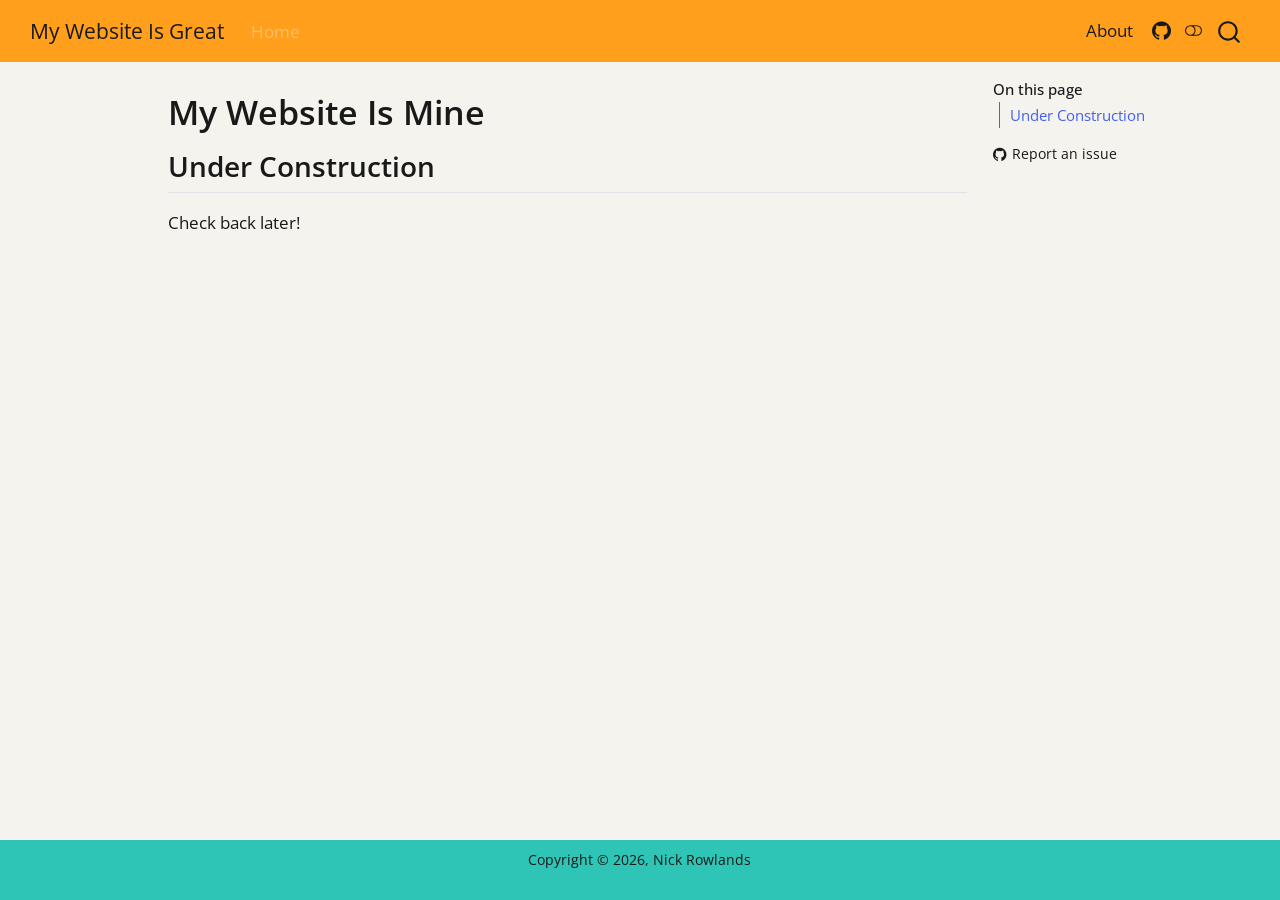
<file: index.html>
<!DOCTYPE html>
<html xmlns="http://www.w3.org/1999/xhtml" lang="en" xml:lang="en"><head>

<meta charset="utf-8">
<meta name="generator" content="quarto-1.9.38">

<meta name="viewport" content="width=device-width, initial-scale=1.0, user-scalable=yes">


<title>My Website Is Mine – My Website Is Great</title>
<style>
/* Default styles provided by pandoc.
** See https://pandoc.org/MANUAL.html#variables-for-html for config info.
*/
code{white-space: pre-wrap;}
span.smallcaps{font-variant: small-caps;}
div.columns{display: flex; gap: min(4vw, 1.5em);}
div.column{flex: auto; overflow-x: auto;}
div.hanging-indent{margin-left: 1.5em; text-indent: -1.5em;}
ul.task-list{list-style: none;}
ul.task-list li input[type="checkbox"] {
  width: 0.8em;
  margin: 0 0.8em 0.2em -1em; /* quarto-specific, see https://github.com/quarto-dev/quarto-cli/issues/4556 */ 
  vertical-align: middle;
}
</style>


<script src="site_libs/quarto-nav/quarto-nav.js"></script>
<script src="site_libs/quarto-nav/headroom.min.js"></script>
<script src="site_libs/clipboard/clipboard.min.js"></script>
<script src="site_libs/quarto-search/autocomplete.umd.js"></script>
<script src="site_libs/quarto-search/fuse.min.js"></script>
<script src="site_libs/quarto-search/quarto-search.js"></script>
<meta name="quarto:offset" content="./">
<script src="site_libs/quarto-html/quarto.js" type="module"></script>
<script src="site_libs/quarto-html/tabsets/tabsets.js" type="module"></script>
<script src="site_libs/quarto-html/popper.min.js"></script>
<script src="site_libs/quarto-html/tippy.umd.min.js"></script>
<script src="site_libs/quarto-html/anchor.min.js"></script>
<link href="site_libs/quarto-html/tippy.css" rel="stylesheet">
<link href="site_libs/quarto-html/quarto-syntax-highlighting-15634bcf2e68342d4ad2dfa704d543f6.css" rel="stylesheet" class="quarto-color-scheme" id="quarto-text-highlighting-styles">
<link href="site_libs/quarto-html/quarto-syntax-highlighting-dark-0a6b7249c26820e032cb0bd839ff02b1.css" rel="stylesheet" class="quarto-color-scheme quarto-color-alternate" id="quarto-text-highlighting-styles">
<link href="site_libs/quarto-html/quarto-syntax-highlighting-15634bcf2e68342d4ad2dfa704d543f6.css" rel="stylesheet" class="quarto-color-scheme-extra" id="quarto-text-highlighting-styles">
<script src="site_libs/bootstrap/bootstrap.min.js"></script>
<link href="site_libs/bootstrap/bootstrap-icons.css" rel="stylesheet">
<link href="site_libs/bootstrap/bootstrap-62088320dbb3b3bed473ae1095f0f846.min.css" rel="stylesheet" append-hash="true" class="quarto-color-scheme" id="quarto-bootstrap" data-mode="light">
<link href="site_libs/bootstrap/bootstrap-dark-5c83ca1914020105e782b960f1ec5ee6.min.css" rel="stylesheet" append-hash="true" class="quarto-color-scheme quarto-color-alternate" id="quarto-bootstrap" data-mode="dark">
<link href="site_libs/bootstrap/bootstrap-62088320dbb3b3bed473ae1095f0f846.min.css" rel="stylesheet" append-hash="true" class="quarto-color-scheme-extra" id="quarto-bootstrap" data-mode="light">
<script id="quarto-search-options" type="application/json">{
  "location": "navbar",
  "copy-button": false,
  "collapse-after": 3,
  "panel-placement": "end",
  "type": "overlay",
  "limit": 50,
  "keyboard-shortcut": [
    "f",
    "/",
    "s"
  ],
  "show-item-context": false,
  "language": {
    "search-no-results-text": "No results",
    "search-matching-documents-text": "matching documents",
    "search-copy-link-title": "Copy link to search",
    "search-hide-matches-text": "Hide additional matches",
    "search-more-match-text": "more match in this document",
    "search-more-matches-text": "more matches in this document",
    "search-clear-button-title": "Clear",
    "search-text-placeholder": "",
    "search-detached-cancel-button-title": "Cancel",
    "search-submit-button-title": "Submit",
    "search-label": "Search"
  }
}</script>


</head>

<body class="nav-fixed quarto-light"><script id="quarto-html-before-body" type="application/javascript">
    const toggleBodyColorMode = (bsSheetEl) => {
      const mode = bsSheetEl.getAttribute("data-mode");
      const bodyEl = window.document.querySelector("body");
      if (mode === "dark") {
        bodyEl.classList.add("quarto-dark");
        bodyEl.classList.remove("quarto-light");
      } else {
        bodyEl.classList.add("quarto-light");
        bodyEl.classList.remove("quarto-dark");
      }
    }
    const toggleBodyColorPrimary = () => {
      const bsSheetEl = window.document.querySelector("link#quarto-bootstrap:not([rel=disabled-stylesheet])");
      if (bsSheetEl) {
        toggleBodyColorMode(bsSheetEl);
      }
    }
    const setColorSchemeToggle = (alternate) => {
      const toggles = window.document.querySelectorAll('.quarto-color-scheme-toggle');
      for (let i=0; i < toggles.length; i++) {
        const toggle = toggles[i];
        if (toggle) {
          if (alternate) {
            toggle.classList.add("alternate");
          } else {
            toggle.classList.remove("alternate");
          }
        }
      }
    };
    const toggleColorMode = (alternate) => {
      // Switch the stylesheets
      const primaryStylesheets = window.document.querySelectorAll('link.quarto-color-scheme:not(.quarto-color-alternate)');
      const alternateStylesheets = window.document.querySelectorAll('link.quarto-color-scheme.quarto-color-alternate');
      manageTransitions('#quarto-margin-sidebar .nav-link', false);
      if (alternate) {
        // note: dark is layered on light, we don't disable primary!
        enableStylesheet(alternateStylesheets);
        for (const sheetNode of alternateStylesheets) {
          if (sheetNode.id === "quarto-bootstrap") {
            toggleBodyColorMode(sheetNode);
          }
        }
      } else {
        disableStylesheet(alternateStylesheets);
        enableStylesheet(primaryStylesheets)
        toggleBodyColorPrimary();
      }
      manageTransitions('#quarto-margin-sidebar .nav-link', true);
      // Switch the toggles
      setColorSchemeToggle(alternate)
      // Hack to workaround the fact that safari doesn't
      // properly recolor the scrollbar when toggling (#1455)
      if (navigator.userAgent.indexOf('Safari') > 0 && navigator.userAgent.indexOf('Chrome') == -1) {
        manageTransitions("body", false);
        window.scrollTo(0, 1);
        setTimeout(() => {
          window.scrollTo(0, 0);
          manageTransitions("body", true);
        }, 40);
      }
    }
    const disableStylesheet = (stylesheets) => {
      for (let i=0; i < stylesheets.length; i++) {
        const stylesheet = stylesheets[i];
        stylesheet.rel = 'disabled-stylesheet';
      }
    }
    const enableStylesheet = (stylesheets) => {
      for (let i=0; i < stylesheets.length; i++) {
        const stylesheet = stylesheets[i];
        if(stylesheet.rel !== 'stylesheet') { // for Chrome, which will still FOUC without this check
          stylesheet.rel = 'stylesheet';
        }
      }
    }
    const manageTransitions = (selector, allowTransitions) => {
      const els = window.document.querySelectorAll(selector);
      for (let i=0; i < els.length; i++) {
        const el = els[i];
        if (allowTransitions) {
          el.classList.remove('notransition');
        } else {
          el.classList.add('notransition');
        }
      }
    }
    const isFileUrl = () => {
      return window.location.protocol === 'file:';
    }
    const hasAlternateSentinel = () => {
      let styleSentinel = getColorSchemeSentinel();
      if (styleSentinel !== null) {
        return styleSentinel === "alternate";
      } else {
        return false;
      }
    }
    const setStyleSentinel = (alternate) => {
      const value = alternate ? "alternate" : "default";
      if (!isFileUrl()) {
        window.localStorage.setItem("quarto-color-scheme", value);
      } else {
        localAlternateSentinel = value;
      }
    }
    const getColorSchemeSentinel = () => {
      if (!isFileUrl()) {
        const storageValue = window.localStorage.getItem("quarto-color-scheme");
        return storageValue != null ? storageValue : localAlternateSentinel;
      } else {
        return localAlternateSentinel;
      }
    }
    const toggleGiscusIfUsed = (isAlternate, darkModeDefault) => {
      const baseTheme = document.querySelector('#giscus-base-theme')?.value ?? 'light';
      const alternateTheme = document.querySelector('#giscus-alt-theme')?.value ?? 'dark';
      let newTheme = '';
      if(authorPrefersDark) {
        newTheme = isAlternate ? baseTheme : alternateTheme;
      } else {
        newTheme = isAlternate ? alternateTheme : baseTheme;
      }
      const changeGiscusTheme = () => {
        // From: https://github.com/giscus/giscus/issues/336
        const sendMessage = (message) => {
          const iframe = document.querySelector('iframe.giscus-frame');
          if (!iframe) return;
          iframe.contentWindow.postMessage({ giscus: message }, 'https://giscus.app');
        }
        sendMessage({
          setConfig: {
            theme: newTheme
          }
        });
      }
      const isGiscussLoaded = window.document.querySelector('iframe.giscus-frame') !== null;
      if (isGiscussLoaded) {
        changeGiscusTheme();
      }
    };
    const authorPrefersDark = false;
    const darkModeDefault = authorPrefersDark;
      document.querySelector('link#quarto-text-highlighting-styles.quarto-color-scheme-extra').rel = 'disabled-stylesheet';
      document.querySelector('link#quarto-bootstrap.quarto-color-scheme-extra').rel = 'disabled-stylesheet';
    let localAlternateSentinel = darkModeDefault ? 'alternate' : 'default';
    // Dark / light mode switch
    window.quartoToggleColorScheme = () => {
      // Read the current dark / light value
      let toAlternate = !hasAlternateSentinel();
      toggleColorMode(toAlternate);
      setStyleSentinel(toAlternate);
      toggleGiscusIfUsed(toAlternate, darkModeDefault);
      window.dispatchEvent(new Event('resize'));
    };
    // Switch to dark mode if need be
    if (hasAlternateSentinel()) {
      toggleColorMode(true);
    } else {
      toggleColorMode(false);
    }
  </script>

<div id="quarto-search-results"></div>
  <header id="quarto-header" class="headroom fixed-top">
    <nav class="navbar navbar-expand-lg " data-bs-theme="dark">
      <div class="navbar-container container-fluid">
      <div class="navbar-brand-container mx-auto">
    <a class="navbar-brand" href="./index.html">
    <span class="navbar-title">My Website Is Great</span>
    </a>
  </div>
            <div id="quarto-search" class="" title="Search"></div>
          <button class="navbar-toggler" type="button" data-bs-toggle="collapse" data-bs-target="#navbarCollapse" aria-controls="navbarCollapse" role="menu" aria-expanded="false" aria-label="Toggle navigation" onclick="if (window.quartoToggleHeadroom) { window.quartoToggleHeadroom(); }">
  <span class="navbar-toggler-icon"></span>
</button>
          <div class="collapse navbar-collapse" id="navbarCollapse">
            <ul class="navbar-nav navbar-nav-scroll me-auto">
  <li class="nav-item">
    <a class="nav-link active" href="./index.html" aria-current="page"> 
<span class="menu-text">Home</span></a>
  </li>  
</ul>
            <ul class="navbar-nav navbar-nav-scroll ms-auto">
  <li class="nav-item">
    <a class="nav-link" href="./about.html"> 
<span class="menu-text">About</span></a>
  </li>  
  <li class="nav-item compact">
    <a class="nav-link" href="https://github.com/pharaonick/nick_rowlands"> <i class="bi bi-github" role="img">
</i> 
<span class="menu-text"></span></a>
  </li>  
</ul>
          </div> <!-- /navcollapse -->
            <div class="quarto-navbar-tools">
  <a href="" class="quarto-color-scheme-toggle quarto-navigation-tool  px-1" onclick="window.quartoToggleColorScheme(); return false;" title="Toggle dark mode"><i class="bi"></i></a>
</div>
      </div> <!-- /container-fluid -->
    </nav>
</header>
<!-- content -->
<div id="quarto-content" class="quarto-container page-columns page-rows-contents page-layout-article page-navbar">
<!-- sidebar -->
<!-- margin-sidebar -->
    <div id="quarto-margin-sidebar" class="sidebar margin-sidebar">
        <nav id="TOC" role="doc-toc" class="toc-active">
    <h2 id="toc-title">On this page</h2>
   
  <ul>
  <li><a href="#under-construction" id="toc-under-construction" class="nav-link active" data-scroll-target="#under-construction">Under Construction</a></li>
  </ul>
<div class="toc-actions"><ul><li><a href="https://github.com/pharaonick/nick_rowlands/issues/new" class="toc-action"><i class="bi bi-github"></i>Report an issue</a></li></ul></div></nav>
    </div>
<!-- main -->
<main class="content" id="quarto-document-content">


<header id="title-block-header" class="quarto-title-block default">
<div class="quarto-title">
<h1 class="title">My Website Is Mine</h1>
</div>



<div class="quarto-title-meta">

    
  
    
  </div>
  


</header>


<section id="under-construction" class="level2">
<h2 class="anchored" data-anchor-id="under-construction">Under Construction</h2>
<p>Check back later!</p>


</section>

</main> <!-- /main -->
<script id="quarto-html-after-body" type="application/javascript">
  window.document.addEventListener("DOMContentLoaded", function (event) {
    // Ensure there is a toggle, if there isn't float one in the top right
    if (window.document.querySelector('.quarto-color-scheme-toggle') === null) {
      const a = window.document.createElement('a');
      a.classList.add('top-right');
      a.classList.add('quarto-color-scheme-toggle');
      a.href = "";
      a.onclick = function() { try { window.quartoToggleColorScheme(); } catch {} return false; };
      const i = window.document.createElement("i");
      i.classList.add('bi');
      a.appendChild(i);
      window.document.body.appendChild(a);
    }
    setColorSchemeToggle(hasAlternateSentinel())
    const icon = "";
    const anchorJS = new window.AnchorJS();
    anchorJS.options = {
      placement: 'right',
      icon: icon
    };
    anchorJS.add('.anchored');
    const isCodeAnnotation = (el) => {
      for (const clz of el.classList) {
        if (clz.startsWith('code-annotation-')) {                     
          return true;
        }
      }
      return false;
    }
    const onCopySuccess = function(e) {
      // button target
      const button = e.trigger;
      // don't keep focus
      button.blur();
      // flash "checked"
      button.classList.add('code-copy-button-checked');
      var currentTitle = button.getAttribute("title");
      button.setAttribute("title", "Copied!");
      let tooltip;
      if (window.bootstrap) {
        button.setAttribute("data-bs-toggle", "tooltip");
        button.setAttribute("data-bs-placement", "left");
        button.setAttribute("data-bs-title", "Copied!");
        tooltip = new bootstrap.Tooltip(button, 
          { trigger: "manual", 
            customClass: "code-copy-button-tooltip",
            offset: [0, -8]});
        tooltip.show();    
      }
      setTimeout(function() {
        if (tooltip) {
          tooltip.hide();
          button.removeAttribute("data-bs-title");
          button.removeAttribute("data-bs-toggle");
          button.removeAttribute("data-bs-placement");
        }
        button.setAttribute("title", currentTitle);
        button.classList.remove('code-copy-button-checked');
      }, 1000);
      // clear code selection
      e.clearSelection();
    }
    const getTextToCopy = function(trigger) {
      const outerScaffold = trigger.parentElement.cloneNode(true);
      const codeEl = outerScaffold.querySelector('code');
      for (const childEl of codeEl.children) {
        if (isCodeAnnotation(childEl)) {
          childEl.remove();
        }
      }
      return codeEl.innerText;
    }
    const clipboard = new window.ClipboardJS('.code-copy-button:not([data-in-quarto-modal])', {
      text: getTextToCopy
    });
    clipboard.on('success', onCopySuccess);
    if (window.document.getElementById('quarto-embedded-source-code-modal')) {
      const clipboardModal = new window.ClipboardJS('.code-copy-button[data-in-quarto-modal]', {
        text: getTextToCopy,
        container: window.document.getElementById('quarto-embedded-source-code-modal')
      });
      clipboardModal.on('success', onCopySuccess);
    }
      var localhostRegex = new RegExp(/^(?:http|https):\/\/localhost\:?[0-9]*\//);
      var mailtoRegex = new RegExp(/^mailto:/);
        var filterRegex = new RegExp("https:\/\/pharaonick\.github\.io\/nick_rowlands\/");
      var isInternal = (href) => {
          return filterRegex.test(href) || localhostRegex.test(href) || mailtoRegex.test(href);
      }
      // Inspect non-navigation links and adorn them if external
     var links = window.document.querySelectorAll('a[href]:not(.nav-link):not(.navbar-brand):not(.toc-action):not(.sidebar-link):not(.sidebar-item-toggle):not(.pagination-link):not(.no-external):not([aria-hidden]):not(.dropdown-item):not(.quarto-navigation-tool):not(.about-link)');
      for (var i=0; i<links.length; i++) {
        const link = links[i];
        if (!isInternal(link.href)) {
          // undo the damage that might have been done by quarto-nav.js in the case of
          // links that we want to consider external
          if (link.dataset.originalHref !== undefined) {
            link.href = link.dataset.originalHref;
          }
            // target, if specified
            link.setAttribute("target", "_blank");
            if (link.getAttribute("rel") === null) {
              link.setAttribute("rel", "noopener");
            }
        }
      }
    function tippyHover(el, contentFn, onTriggerFn, onUntriggerFn) {
      const config = {
        allowHTML: true,
        maxWidth: 500,
        delay: 100,
        arrow: false,
        appendTo: function(el) {
            return el.parentElement;
        },
        interactive: true,
        interactiveBorder: 10,
        theme: 'quarto',
        placement: 'bottom-start',
      };
      if (contentFn) {
        config.content = contentFn;
      }
      if (onTriggerFn) {
        config.onTrigger = onTriggerFn;
      }
      if (onUntriggerFn) {
        config.onUntrigger = onUntriggerFn;
      }
      window.tippy(el, config); 
    }
    const noterefs = window.document.querySelectorAll('a[role="doc-noteref"]');
    for (var i=0; i<noterefs.length; i++) {
      const ref = noterefs[i];
      tippyHover(ref, function() {
        // use id or data attribute instead here
        let href = ref.getAttribute('data-footnote-href') || ref.getAttribute('href');
        try { href = new URL(href).hash; } catch {}
        const id = href.replace(/^#\/?/, "");
        const note = window.document.getElementById(id);
        if (note) {
          return note.innerHTML;
        } else {
          return "";
        }
      });
    }
    const xrefs = window.document.querySelectorAll('a.quarto-xref');
    const processXRef = (id, note) => {
      // Strip column container classes
      const stripColumnClz = (el) => {
        el.classList.remove("page-full", "page-columns");
        if (el.children) {
          for (const child of el.children) {
            stripColumnClz(child);
          }
        }
      }
      stripColumnClz(note)
      if (id === null || id.startsWith('sec-')) {
        // Special case sections, only their first couple elements
        const container = document.createElement("div");
        if (note.children && note.children.length > 2) {
          container.appendChild(note.children[0].cloneNode(true));
          for (let i = 1; i < note.children.length; i++) {
            const child = note.children[i];
            if (child.tagName === "P" && child.innerText === "") {
              continue;
            } else {
              container.appendChild(child.cloneNode(true));
              break;
            }
          }
          if (window.Quarto?.typesetMath) {
            window.Quarto.typesetMath(container);
          }
          return container.innerHTML
        } else {
          if (window.Quarto?.typesetMath) {
            window.Quarto.typesetMath(note);
          }
          return note.innerHTML;
        }
      } else {
        // Remove any anchor links if they are present
        const anchorLink = note.querySelector('a.anchorjs-link');
        if (anchorLink) {
          anchorLink.remove();
        }
        if (window.Quarto?.typesetMath) {
          window.Quarto.typesetMath(note);
        }
        if (note.classList.contains("callout")) {
          return note.outerHTML;
        } else {
          return note.innerHTML;
        }
      }
    }
    for (var i=0; i<xrefs.length; i++) {
      const xref = xrefs[i];
      tippyHover(xref, undefined, function(instance) {
        instance.disable();
        let url = xref.getAttribute('href');
        let hash = undefined; 
        if (url.startsWith('#')) {
          hash = url;
        } else {
          try { hash = new URL(url).hash; } catch {}
        }
        if (hash) {
          const id = hash.replace(/^#\/?/, "");
          const note = window.document.getElementById(id);
          if (note !== null) {
            try {
              const html = processXRef(id, note.cloneNode(true));
              instance.setContent(html);
            } finally {
              instance.enable();
              instance.show();
            }
          } else {
            // See if we can fetch this
            fetch(url.split('#')[0])
            .then(res => res.text())
            .then(html => {
              const parser = new DOMParser();
              const htmlDoc = parser.parseFromString(html, "text/html");
              const note = htmlDoc.getElementById(id);
              if (note !== null) {
                const html = processXRef(id, note);
                instance.setContent(html);
              } 
            }).finally(() => {
              instance.enable();
              instance.show();
            });
          }
        } else {
          // See if we can fetch a full url (with no hash to target)
          // This is a special case and we should probably do some content thinning / targeting
          fetch(url)
          .then(res => res.text())
          .then(html => {
            const parser = new DOMParser();
            const htmlDoc = parser.parseFromString(html, "text/html");
            const note = htmlDoc.querySelector('main.content');
            if (note !== null) {
              // This should only happen for chapter cross references
              // (since there is no id in the URL)
              // remove the first header
              if (note.children.length > 0 && note.children[0].tagName === "HEADER") {
                note.children[0].remove();
              }
              const html = processXRef(null, note);
              instance.setContent(html);
            } 
          }).finally(() => {
            instance.enable();
            instance.show();
          });
        }
      }, function(instance) {
      });
    }
        let selectedAnnoteEl;
        const selectorForAnnotation = ( cell, annotation) => {
          let cellAttr = 'data-code-cell="' + cell + '"';
          let lineAttr = 'data-code-annotation="' +  annotation + '"';
          const selector = 'span[' + cellAttr + '][' + lineAttr + ']';
          return selector;
        }
        const selectCodeLines = (annoteEl) => {
          const doc = window.document;
          const targetCell = annoteEl.getAttribute("data-target-cell");
          const targetAnnotation = annoteEl.getAttribute("data-target-annotation");
          const annoteSpan = window.document.querySelector(selectorForAnnotation(targetCell, targetAnnotation));
          const lines = annoteSpan.getAttribute("data-code-lines").split(",");
          const lineIds = lines.map((line) => {
            return targetCell + "-" + line;
          })
          let top = null;
          let height = null;
          let parent = null;
          if (lineIds.length > 0) {
              //compute the position of the single el (top and bottom and make a div)
              const el = window.document.getElementById(lineIds[0]);
              top = el.offsetTop;
              height = el.offsetHeight;
              parent = el.parentElement.parentElement;
            if (lineIds.length > 1) {
              const lastEl = window.document.getElementById(lineIds[lineIds.length - 1]);
              const bottom = lastEl.offsetTop + lastEl.offsetHeight;
              height = bottom - top;
            }
            if (top !== null && height !== null && parent !== null) {
              // cook up a div (if necessary) and position it 
              let div = window.document.getElementById("code-annotation-line-highlight");
              if (div === null) {
                div = window.document.createElement("div");
                div.setAttribute("id", "code-annotation-line-highlight");
                div.style.position = 'absolute';
                parent.appendChild(div);
              }
              div.style.top = top - 2 + "px";
              div.style.height = height + 4 + "px";
              div.style.left = 0;
              let gutterDiv = window.document.getElementById("code-annotation-line-highlight-gutter");
              if (gutterDiv === null) {
                gutterDiv = window.document.createElement("div");
                gutterDiv.setAttribute("id", "code-annotation-line-highlight-gutter");
                gutterDiv.style.position = 'absolute';
                const codeCell = window.document.getElementById(targetCell);
                const gutter = codeCell.querySelector('.code-annotation-gutter');
                gutter.appendChild(gutterDiv);
              }
              gutterDiv.style.top = top - 2 + "px";
              gutterDiv.style.height = height + 4 + "px";
            }
            selectedAnnoteEl = annoteEl;
          }
        };
        const unselectCodeLines = () => {
          const elementsIds = ["code-annotation-line-highlight", "code-annotation-line-highlight-gutter"];
          elementsIds.forEach((elId) => {
            const div = window.document.getElementById(elId);
            if (div) {
              div.remove();
            }
          });
          selectedAnnoteEl = undefined;
        };
          // Handle positioning of the toggle
      window.addEventListener(
        "resize",
        throttle(() => {
          elRect = undefined;
          if (selectedAnnoteEl) {
            selectCodeLines(selectedAnnoteEl);
          }
        }, 10)
      );
      function throttle(fn, ms) {
      let throttle = false;
      let timer;
        return (...args) => {
          if(!throttle) { // first call gets through
              fn.apply(this, args);
              throttle = true;
          } else { // all the others get throttled
              if(timer) clearTimeout(timer); // cancel #2
              timer = setTimeout(() => {
                fn.apply(this, args);
                timer = throttle = false;
              }, ms);
          }
        };
      }
        // Attach click handler to the DT
        const annoteDls = window.document.querySelectorAll('dt[data-target-cell]');
        for (const annoteDlNode of annoteDls) {
          annoteDlNode.addEventListener('click', (event) => {
            const clickedEl = event.target;
            if (clickedEl !== selectedAnnoteEl) {
              unselectCodeLines();
              const activeEl = window.document.querySelector('dt[data-target-cell].code-annotation-active');
              if (activeEl) {
                activeEl.classList.remove('code-annotation-active');
              }
              selectCodeLines(clickedEl);
              clickedEl.classList.add('code-annotation-active');
            } else {
              // Unselect the line
              unselectCodeLines();
              clickedEl.classList.remove('code-annotation-active');
            }
          });
        }
    const findCites = (el) => {
      const parentEl = el.parentElement;
      if (parentEl) {
        const cites = parentEl.dataset.cites;
        if (cites) {
          return {
            el,
            cites: cites.split(' ')
          };
        } else {
          return findCites(el.parentElement)
        }
      } else {
        return undefined;
      }
    };
    var bibliorefs = window.document.querySelectorAll('a[role="doc-biblioref"]');
    for (var i=0; i<bibliorefs.length; i++) {
      const ref = bibliorefs[i];
      const citeInfo = findCites(ref);
      if (citeInfo) {
        tippyHover(citeInfo.el, function() {
          var popup = window.document.createElement('div');
          citeInfo.cites.forEach(function(cite) {
            var citeDiv = window.document.createElement('div');
            citeDiv.classList.add('hanging-indent');
            citeDiv.classList.add('csl-entry');
            var biblioDiv = window.document.getElementById('ref-' + cite);
            if (biblioDiv) {
              citeDiv.innerHTML = biblioDiv.innerHTML;
            }
            popup.appendChild(citeDiv);
          });
          return popup.innerHTML;
        });
      }
    }
  });
  </script>
</div> <!-- /content -->
<footer class="footer">
  <div class="nav-footer">
    <div class="nav-footer-left">
      &nbsp;
    </div>   
    <div class="nav-footer-center">
<p>Copyright © 2026, Nick Rowlands</p>
<div class="toc-actions d-sm-block d-md-none"><ul><li><a href="https://github.com/pharaonick/nick_rowlands/issues/new" class="toc-action"><i class="bi bi-github"></i>Report an issue</a></li></ul></div></div>
    <div class="nav-footer-right">
      &nbsp;
    </div>
  </div>
</footer>




</body></html>
</file>
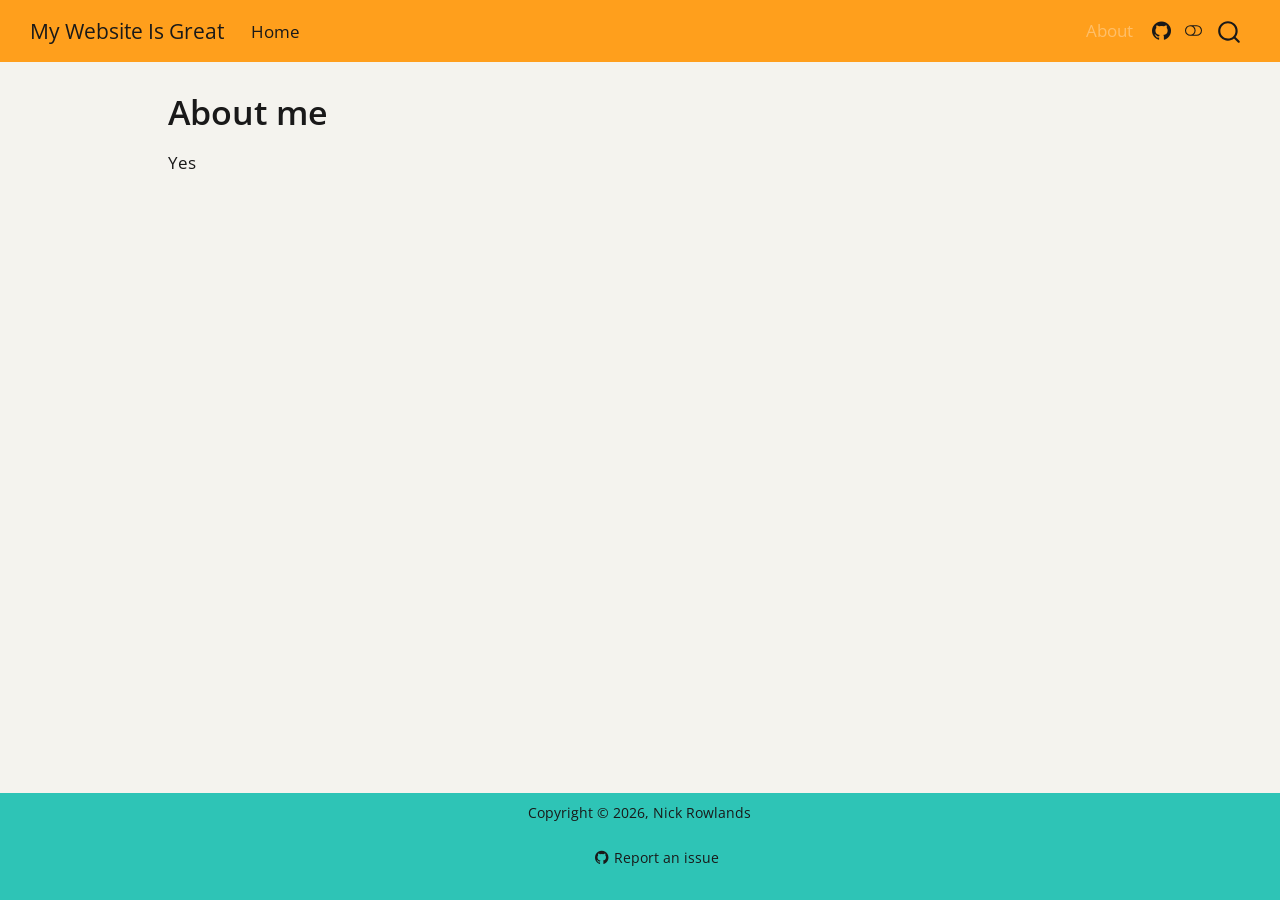
<file: about.html>
<!DOCTYPE html>
<html xmlns="http://www.w3.org/1999/xhtml" lang="en" xml:lang="en"><head>

<meta charset="utf-8">
<meta name="generator" content="quarto-1.9.38">

<meta name="viewport" content="width=device-width, initial-scale=1.0, user-scalable=yes">


<title>About me – My Website Is Great</title>
<style>
/* Default styles provided by pandoc.
** See https://pandoc.org/MANUAL.html#variables-for-html for config info.
*/
code{white-space: pre-wrap;}
span.smallcaps{font-variant: small-caps;}
div.columns{display: flex; gap: min(4vw, 1.5em);}
div.column{flex: auto; overflow-x: auto;}
div.hanging-indent{margin-left: 1.5em; text-indent: -1.5em;}
ul.task-list{list-style: none;}
ul.task-list li input[type="checkbox"] {
  width: 0.8em;
  margin: 0 0.8em 0.2em -1em; /* quarto-specific, see https://github.com/quarto-dev/quarto-cli/issues/4556 */ 
  vertical-align: middle;
}
</style>


<script src="site_libs/quarto-nav/quarto-nav.js"></script>
<script src="site_libs/quarto-nav/headroom.min.js"></script>
<script src="site_libs/clipboard/clipboard.min.js"></script>
<script src="site_libs/quarto-search/autocomplete.umd.js"></script>
<script src="site_libs/quarto-search/fuse.min.js"></script>
<script src="site_libs/quarto-search/quarto-search.js"></script>
<meta name="quarto:offset" content="./">
<script src="site_libs/quarto-html/quarto.js" type="module"></script>
<script src="site_libs/quarto-html/tabsets/tabsets.js" type="module"></script>
<script src="site_libs/quarto-html/popper.min.js"></script>
<script src="site_libs/quarto-html/tippy.umd.min.js"></script>
<script src="site_libs/quarto-html/anchor.min.js"></script>
<link href="site_libs/quarto-html/tippy.css" rel="stylesheet">
<link href="site_libs/quarto-html/quarto-syntax-highlighting-15634bcf2e68342d4ad2dfa704d543f6.css" rel="stylesheet" class="quarto-color-scheme" id="quarto-text-highlighting-styles">
<link href="site_libs/quarto-html/quarto-syntax-highlighting-dark-0a6b7249c26820e032cb0bd839ff02b1.css" rel="stylesheet" class="quarto-color-scheme quarto-color-alternate" id="quarto-text-highlighting-styles">
<link href="site_libs/quarto-html/quarto-syntax-highlighting-15634bcf2e68342d4ad2dfa704d543f6.css" rel="stylesheet" class="quarto-color-scheme-extra" id="quarto-text-highlighting-styles">
<script src="site_libs/bootstrap/bootstrap.min.js"></script>
<link href="site_libs/bootstrap/bootstrap-icons.css" rel="stylesheet">
<link href="site_libs/bootstrap/bootstrap-62088320dbb3b3bed473ae1095f0f846.min.css" rel="stylesheet" append-hash="true" class="quarto-color-scheme" id="quarto-bootstrap" data-mode="light">
<link href="site_libs/bootstrap/bootstrap-dark-5c83ca1914020105e782b960f1ec5ee6.min.css" rel="stylesheet" append-hash="true" class="quarto-color-scheme quarto-color-alternate" id="quarto-bootstrap" data-mode="dark">
<link href="site_libs/bootstrap/bootstrap-62088320dbb3b3bed473ae1095f0f846.min.css" rel="stylesheet" append-hash="true" class="quarto-color-scheme-extra" id="quarto-bootstrap" data-mode="light">
<script id="quarto-search-options" type="application/json">{
  "location": "navbar",
  "copy-button": false,
  "collapse-after": 3,
  "panel-placement": "end",
  "type": "overlay",
  "limit": 50,
  "keyboard-shortcut": [
    "f",
    "/",
    "s"
  ],
  "show-item-context": false,
  "language": {
    "search-no-results-text": "No results",
    "search-matching-documents-text": "matching documents",
    "search-copy-link-title": "Copy link to search",
    "search-hide-matches-text": "Hide additional matches",
    "search-more-match-text": "more match in this document",
    "search-more-matches-text": "more matches in this document",
    "search-clear-button-title": "Clear",
    "search-text-placeholder": "",
    "search-detached-cancel-button-title": "Cancel",
    "search-submit-button-title": "Submit",
    "search-label": "Search"
  }
}</script>


</head>

<body class="nav-fixed quarto-light"><script id="quarto-html-before-body" type="application/javascript">
    const toggleBodyColorMode = (bsSheetEl) => {
      const mode = bsSheetEl.getAttribute("data-mode");
      const bodyEl = window.document.querySelector("body");
      if (mode === "dark") {
        bodyEl.classList.add("quarto-dark");
        bodyEl.classList.remove("quarto-light");
      } else {
        bodyEl.classList.add("quarto-light");
        bodyEl.classList.remove("quarto-dark");
      }
    }
    const toggleBodyColorPrimary = () => {
      const bsSheetEl = window.document.querySelector("link#quarto-bootstrap:not([rel=disabled-stylesheet])");
      if (bsSheetEl) {
        toggleBodyColorMode(bsSheetEl);
      }
    }
    const setColorSchemeToggle = (alternate) => {
      const toggles = window.document.querySelectorAll('.quarto-color-scheme-toggle');
      for (let i=0; i < toggles.length; i++) {
        const toggle = toggles[i];
        if (toggle) {
          if (alternate) {
            toggle.classList.add("alternate");
          } else {
            toggle.classList.remove("alternate");
          }
        }
      }
    };
    const toggleColorMode = (alternate) => {
      // Switch the stylesheets
      const primaryStylesheets = window.document.querySelectorAll('link.quarto-color-scheme:not(.quarto-color-alternate)');
      const alternateStylesheets = window.document.querySelectorAll('link.quarto-color-scheme.quarto-color-alternate');
      manageTransitions('#quarto-margin-sidebar .nav-link', false);
      if (alternate) {
        // note: dark is layered on light, we don't disable primary!
        enableStylesheet(alternateStylesheets);
        for (const sheetNode of alternateStylesheets) {
          if (sheetNode.id === "quarto-bootstrap") {
            toggleBodyColorMode(sheetNode);
          }
        }
      } else {
        disableStylesheet(alternateStylesheets);
        enableStylesheet(primaryStylesheets)
        toggleBodyColorPrimary();
      }
      manageTransitions('#quarto-margin-sidebar .nav-link', true);
      // Switch the toggles
      setColorSchemeToggle(alternate)
      // Hack to workaround the fact that safari doesn't
      // properly recolor the scrollbar when toggling (#1455)
      if (navigator.userAgent.indexOf('Safari') > 0 && navigator.userAgent.indexOf('Chrome') == -1) {
        manageTransitions("body", false);
        window.scrollTo(0, 1);
        setTimeout(() => {
          window.scrollTo(0, 0);
          manageTransitions("body", true);
        }, 40);
      }
    }
    const disableStylesheet = (stylesheets) => {
      for (let i=0; i < stylesheets.length; i++) {
        const stylesheet = stylesheets[i];
        stylesheet.rel = 'disabled-stylesheet';
      }
    }
    const enableStylesheet = (stylesheets) => {
      for (let i=0; i < stylesheets.length; i++) {
        const stylesheet = stylesheets[i];
        if(stylesheet.rel !== 'stylesheet') { // for Chrome, which will still FOUC without this check
          stylesheet.rel = 'stylesheet';
        }
      }
    }
    const manageTransitions = (selector, allowTransitions) => {
      const els = window.document.querySelectorAll(selector);
      for (let i=0; i < els.length; i++) {
        const el = els[i];
        if (allowTransitions) {
          el.classList.remove('notransition');
        } else {
          el.classList.add('notransition');
        }
      }
    }
    const isFileUrl = () => {
      return window.location.protocol === 'file:';
    }
    const hasAlternateSentinel = () => {
      let styleSentinel = getColorSchemeSentinel();
      if (styleSentinel !== null) {
        return styleSentinel === "alternate";
      } else {
        return false;
      }
    }
    const setStyleSentinel = (alternate) => {
      const value = alternate ? "alternate" : "default";
      if (!isFileUrl()) {
        window.localStorage.setItem("quarto-color-scheme", value);
      } else {
        localAlternateSentinel = value;
      }
    }
    const getColorSchemeSentinel = () => {
      if (!isFileUrl()) {
        const storageValue = window.localStorage.getItem("quarto-color-scheme");
        return storageValue != null ? storageValue : localAlternateSentinel;
      } else {
        return localAlternateSentinel;
      }
    }
    const toggleGiscusIfUsed = (isAlternate, darkModeDefault) => {
      const baseTheme = document.querySelector('#giscus-base-theme')?.value ?? 'light';
      const alternateTheme = document.querySelector('#giscus-alt-theme')?.value ?? 'dark';
      let newTheme = '';
      if(authorPrefersDark) {
        newTheme = isAlternate ? baseTheme : alternateTheme;
      } else {
        newTheme = isAlternate ? alternateTheme : baseTheme;
      }
      const changeGiscusTheme = () => {
        // From: https://github.com/giscus/giscus/issues/336
        const sendMessage = (message) => {
          const iframe = document.querySelector('iframe.giscus-frame');
          if (!iframe) return;
          iframe.contentWindow.postMessage({ giscus: message }, 'https://giscus.app');
        }
        sendMessage({
          setConfig: {
            theme: newTheme
          }
        });
      }
      const isGiscussLoaded = window.document.querySelector('iframe.giscus-frame') !== null;
      if (isGiscussLoaded) {
        changeGiscusTheme();
      }
    };
    const authorPrefersDark = false;
    const darkModeDefault = authorPrefersDark;
      document.querySelector('link#quarto-text-highlighting-styles.quarto-color-scheme-extra').rel = 'disabled-stylesheet';
      document.querySelector('link#quarto-bootstrap.quarto-color-scheme-extra').rel = 'disabled-stylesheet';
    let localAlternateSentinel = darkModeDefault ? 'alternate' : 'default';
    // Dark / light mode switch
    window.quartoToggleColorScheme = () => {
      // Read the current dark / light value
      let toAlternate = !hasAlternateSentinel();
      toggleColorMode(toAlternate);
      setStyleSentinel(toAlternate);
      toggleGiscusIfUsed(toAlternate, darkModeDefault);
      window.dispatchEvent(new Event('resize'));
    };
    // Switch to dark mode if need be
    if (hasAlternateSentinel()) {
      toggleColorMode(true);
    } else {
      toggleColorMode(false);
    }
  </script>

<div id="quarto-search-results"></div>
  <header id="quarto-header" class="headroom fixed-top">
    <nav class="navbar navbar-expand-lg " data-bs-theme="dark">
      <div class="navbar-container container-fluid">
      <div class="navbar-brand-container mx-auto">
    <a class="navbar-brand" href="./index.html">
    <span class="navbar-title">My Website Is Great</span>
    </a>
  </div>
            <div id="quarto-search" class="" title="Search"></div>
          <button class="navbar-toggler" type="button" data-bs-toggle="collapse" data-bs-target="#navbarCollapse" aria-controls="navbarCollapse" role="menu" aria-expanded="false" aria-label="Toggle navigation" onclick="if (window.quartoToggleHeadroom) { window.quartoToggleHeadroom(); }">
  <span class="navbar-toggler-icon"></span>
</button>
          <div class="collapse navbar-collapse" id="navbarCollapse">
            <ul class="navbar-nav navbar-nav-scroll me-auto">
  <li class="nav-item">
    <a class="nav-link" href="./index.html"> 
<span class="menu-text">Home</span></a>
  </li>  
</ul>
            <ul class="navbar-nav navbar-nav-scroll ms-auto">
  <li class="nav-item">
    <a class="nav-link active" href="./about.html" aria-current="page"> 
<span class="menu-text">About</span></a>
  </li>  
  <li class="nav-item compact">
    <a class="nav-link" href="https://github.com/pharaonick/nick_rowlands"> <i class="bi bi-github" role="img">
</i> 
<span class="menu-text"></span></a>
  </li>  
</ul>
          </div> <!-- /navcollapse -->
            <div class="quarto-navbar-tools">
  <a href="" class="quarto-color-scheme-toggle quarto-navigation-tool  px-1" onclick="window.quartoToggleColorScheme(); return false;" title="Toggle dark mode"><i class="bi"></i></a>
</div>
      </div> <!-- /container-fluid -->
    </nav>
</header>
<!-- content -->
<div id="quarto-content" class="quarto-container page-columns page-rows-contents page-layout-article page-navbar">
<!-- sidebar -->
<!-- margin-sidebar -->
    <div id="quarto-margin-sidebar" class="sidebar margin-sidebar zindex-bottom">
        
    </div>
<!-- main -->
<main class="content" id="quarto-document-content">


<header id="title-block-header" class="quarto-title-block default">
<div class="quarto-title">
<h1 class="title">About me</h1>
</div>



<div class="quarto-title-meta">

    
  
    
  </div>
  


</header>


<p>Yes</p>



</main> <!-- /main -->
<script id="quarto-html-after-body" type="application/javascript">
  window.document.addEventListener("DOMContentLoaded", function (event) {
    // Ensure there is a toggle, if there isn't float one in the top right
    if (window.document.querySelector('.quarto-color-scheme-toggle') === null) {
      const a = window.document.createElement('a');
      a.classList.add('top-right');
      a.classList.add('quarto-color-scheme-toggle');
      a.href = "";
      a.onclick = function() { try { window.quartoToggleColorScheme(); } catch {} return false; };
      const i = window.document.createElement("i");
      i.classList.add('bi');
      a.appendChild(i);
      window.document.body.appendChild(a);
    }
    setColorSchemeToggle(hasAlternateSentinel())
    const icon = "";
    const anchorJS = new window.AnchorJS();
    anchorJS.options = {
      placement: 'right',
      icon: icon
    };
    anchorJS.add('.anchored');
    const isCodeAnnotation = (el) => {
      for (const clz of el.classList) {
        if (clz.startsWith('code-annotation-')) {                     
          return true;
        }
      }
      return false;
    }
    const onCopySuccess = function(e) {
      // button target
      const button = e.trigger;
      // don't keep focus
      button.blur();
      // flash "checked"
      button.classList.add('code-copy-button-checked');
      var currentTitle = button.getAttribute("title");
      button.setAttribute("title", "Copied!");
      let tooltip;
      if (window.bootstrap) {
        button.setAttribute("data-bs-toggle", "tooltip");
        button.setAttribute("data-bs-placement", "left");
        button.setAttribute("data-bs-title", "Copied!");
        tooltip = new bootstrap.Tooltip(button, 
          { trigger: "manual", 
            customClass: "code-copy-button-tooltip",
            offset: [0, -8]});
        tooltip.show();    
      }
      setTimeout(function() {
        if (tooltip) {
          tooltip.hide();
          button.removeAttribute("data-bs-title");
          button.removeAttribute("data-bs-toggle");
          button.removeAttribute("data-bs-placement");
        }
        button.setAttribute("title", currentTitle);
        button.classList.remove('code-copy-button-checked');
      }, 1000);
      // clear code selection
      e.clearSelection();
    }
    const getTextToCopy = function(trigger) {
      const outerScaffold = trigger.parentElement.cloneNode(true);
      const codeEl = outerScaffold.querySelector('code');
      for (const childEl of codeEl.children) {
        if (isCodeAnnotation(childEl)) {
          childEl.remove();
        }
      }
      return codeEl.innerText;
    }
    const clipboard = new window.ClipboardJS('.code-copy-button:not([data-in-quarto-modal])', {
      text: getTextToCopy
    });
    clipboard.on('success', onCopySuccess);
    if (window.document.getElementById('quarto-embedded-source-code-modal')) {
      const clipboardModal = new window.ClipboardJS('.code-copy-button[data-in-quarto-modal]', {
        text: getTextToCopy,
        container: window.document.getElementById('quarto-embedded-source-code-modal')
      });
      clipboardModal.on('success', onCopySuccess);
    }
      var localhostRegex = new RegExp(/^(?:http|https):\/\/localhost\:?[0-9]*\//);
      var mailtoRegex = new RegExp(/^mailto:/);
        var filterRegex = new RegExp("https:\/\/pharaonick\.github\.io\/nick_rowlands\/");
      var isInternal = (href) => {
          return filterRegex.test(href) || localhostRegex.test(href) || mailtoRegex.test(href);
      }
      // Inspect non-navigation links and adorn them if external
     var links = window.document.querySelectorAll('a[href]:not(.nav-link):not(.navbar-brand):not(.toc-action):not(.sidebar-link):not(.sidebar-item-toggle):not(.pagination-link):not(.no-external):not([aria-hidden]):not(.dropdown-item):not(.quarto-navigation-tool):not(.about-link)');
      for (var i=0; i<links.length; i++) {
        const link = links[i];
        if (!isInternal(link.href)) {
          // undo the damage that might have been done by quarto-nav.js in the case of
          // links that we want to consider external
          if (link.dataset.originalHref !== undefined) {
            link.href = link.dataset.originalHref;
          }
            // target, if specified
            link.setAttribute("target", "_blank");
            if (link.getAttribute("rel") === null) {
              link.setAttribute("rel", "noopener");
            }
        }
      }
    function tippyHover(el, contentFn, onTriggerFn, onUntriggerFn) {
      const config = {
        allowHTML: true,
        maxWidth: 500,
        delay: 100,
        arrow: false,
        appendTo: function(el) {
            return el.parentElement;
        },
        interactive: true,
        interactiveBorder: 10,
        theme: 'quarto',
        placement: 'bottom-start',
      };
      if (contentFn) {
        config.content = contentFn;
      }
      if (onTriggerFn) {
        config.onTrigger = onTriggerFn;
      }
      if (onUntriggerFn) {
        config.onUntrigger = onUntriggerFn;
      }
      window.tippy(el, config); 
    }
    const noterefs = window.document.querySelectorAll('a[role="doc-noteref"]');
    for (var i=0; i<noterefs.length; i++) {
      const ref = noterefs[i];
      tippyHover(ref, function() {
        // use id or data attribute instead here
        let href = ref.getAttribute('data-footnote-href') || ref.getAttribute('href');
        try { href = new URL(href).hash; } catch {}
        const id = href.replace(/^#\/?/, "");
        const note = window.document.getElementById(id);
        if (note) {
          return note.innerHTML;
        } else {
          return "";
        }
      });
    }
    const xrefs = window.document.querySelectorAll('a.quarto-xref');
    const processXRef = (id, note) => {
      // Strip column container classes
      const stripColumnClz = (el) => {
        el.classList.remove("page-full", "page-columns");
        if (el.children) {
          for (const child of el.children) {
            stripColumnClz(child);
          }
        }
      }
      stripColumnClz(note)
      if (id === null || id.startsWith('sec-')) {
        // Special case sections, only their first couple elements
        const container = document.createElement("div");
        if (note.children && note.children.length > 2) {
          container.appendChild(note.children[0].cloneNode(true));
          for (let i = 1; i < note.children.length; i++) {
            const child = note.children[i];
            if (child.tagName === "P" && child.innerText === "") {
              continue;
            } else {
              container.appendChild(child.cloneNode(true));
              break;
            }
          }
          if (window.Quarto?.typesetMath) {
            window.Quarto.typesetMath(container);
          }
          return container.innerHTML
        } else {
          if (window.Quarto?.typesetMath) {
            window.Quarto.typesetMath(note);
          }
          return note.innerHTML;
        }
      } else {
        // Remove any anchor links if they are present
        const anchorLink = note.querySelector('a.anchorjs-link');
        if (anchorLink) {
          anchorLink.remove();
        }
        if (window.Quarto?.typesetMath) {
          window.Quarto.typesetMath(note);
        }
        if (note.classList.contains("callout")) {
          return note.outerHTML;
        } else {
          return note.innerHTML;
        }
      }
    }
    for (var i=0; i<xrefs.length; i++) {
      const xref = xrefs[i];
      tippyHover(xref, undefined, function(instance) {
        instance.disable();
        let url = xref.getAttribute('href');
        let hash = undefined; 
        if (url.startsWith('#')) {
          hash = url;
        } else {
          try { hash = new URL(url).hash; } catch {}
        }
        if (hash) {
          const id = hash.replace(/^#\/?/, "");
          const note = window.document.getElementById(id);
          if (note !== null) {
            try {
              const html = processXRef(id, note.cloneNode(true));
              instance.setContent(html);
            } finally {
              instance.enable();
              instance.show();
            }
          } else {
            // See if we can fetch this
            fetch(url.split('#')[0])
            .then(res => res.text())
            .then(html => {
              const parser = new DOMParser();
              const htmlDoc = parser.parseFromString(html, "text/html");
              const note = htmlDoc.getElementById(id);
              if (note !== null) {
                const html = processXRef(id, note);
                instance.setContent(html);
              } 
            }).finally(() => {
              instance.enable();
              instance.show();
            });
          }
        } else {
          // See if we can fetch a full url (with no hash to target)
          // This is a special case and we should probably do some content thinning / targeting
          fetch(url)
          .then(res => res.text())
          .then(html => {
            const parser = new DOMParser();
            const htmlDoc = parser.parseFromString(html, "text/html");
            const note = htmlDoc.querySelector('main.content');
            if (note !== null) {
              // This should only happen for chapter cross references
              // (since there is no id in the URL)
              // remove the first header
              if (note.children.length > 0 && note.children[0].tagName === "HEADER") {
                note.children[0].remove();
              }
              const html = processXRef(null, note);
              instance.setContent(html);
            } 
          }).finally(() => {
            instance.enable();
            instance.show();
          });
        }
      }, function(instance) {
      });
    }
        let selectedAnnoteEl;
        const selectorForAnnotation = ( cell, annotation) => {
          let cellAttr = 'data-code-cell="' + cell + '"';
          let lineAttr = 'data-code-annotation="' +  annotation + '"';
          const selector = 'span[' + cellAttr + '][' + lineAttr + ']';
          return selector;
        }
        const selectCodeLines = (annoteEl) => {
          const doc = window.document;
          const targetCell = annoteEl.getAttribute("data-target-cell");
          const targetAnnotation = annoteEl.getAttribute("data-target-annotation");
          const annoteSpan = window.document.querySelector(selectorForAnnotation(targetCell, targetAnnotation));
          const lines = annoteSpan.getAttribute("data-code-lines").split(",");
          const lineIds = lines.map((line) => {
            return targetCell + "-" + line;
          })
          let top = null;
          let height = null;
          let parent = null;
          if (lineIds.length > 0) {
              //compute the position of the single el (top and bottom and make a div)
              const el = window.document.getElementById(lineIds[0]);
              top = el.offsetTop;
              height = el.offsetHeight;
              parent = el.parentElement.parentElement;
            if (lineIds.length > 1) {
              const lastEl = window.document.getElementById(lineIds[lineIds.length - 1]);
              const bottom = lastEl.offsetTop + lastEl.offsetHeight;
              height = bottom - top;
            }
            if (top !== null && height !== null && parent !== null) {
              // cook up a div (if necessary) and position it 
              let div = window.document.getElementById("code-annotation-line-highlight");
              if (div === null) {
                div = window.document.createElement("div");
                div.setAttribute("id", "code-annotation-line-highlight");
                div.style.position = 'absolute';
                parent.appendChild(div);
              }
              div.style.top = top - 2 + "px";
              div.style.height = height + 4 + "px";
              div.style.left = 0;
              let gutterDiv = window.document.getElementById("code-annotation-line-highlight-gutter");
              if (gutterDiv === null) {
                gutterDiv = window.document.createElement("div");
                gutterDiv.setAttribute("id", "code-annotation-line-highlight-gutter");
                gutterDiv.style.position = 'absolute';
                const codeCell = window.document.getElementById(targetCell);
                const gutter = codeCell.querySelector('.code-annotation-gutter');
                gutter.appendChild(gutterDiv);
              }
              gutterDiv.style.top = top - 2 + "px";
              gutterDiv.style.height = height + 4 + "px";
            }
            selectedAnnoteEl = annoteEl;
          }
        };
        const unselectCodeLines = () => {
          const elementsIds = ["code-annotation-line-highlight", "code-annotation-line-highlight-gutter"];
          elementsIds.forEach((elId) => {
            const div = window.document.getElementById(elId);
            if (div) {
              div.remove();
            }
          });
          selectedAnnoteEl = undefined;
        };
          // Handle positioning of the toggle
      window.addEventListener(
        "resize",
        throttle(() => {
          elRect = undefined;
          if (selectedAnnoteEl) {
            selectCodeLines(selectedAnnoteEl);
          }
        }, 10)
      );
      function throttle(fn, ms) {
      let throttle = false;
      let timer;
        return (...args) => {
          if(!throttle) { // first call gets through
              fn.apply(this, args);
              throttle = true;
          } else { // all the others get throttled
              if(timer) clearTimeout(timer); // cancel #2
              timer = setTimeout(() => {
                fn.apply(this, args);
                timer = throttle = false;
              }, ms);
          }
        };
      }
        // Attach click handler to the DT
        const annoteDls = window.document.querySelectorAll('dt[data-target-cell]');
        for (const annoteDlNode of annoteDls) {
          annoteDlNode.addEventListener('click', (event) => {
            const clickedEl = event.target;
            if (clickedEl !== selectedAnnoteEl) {
              unselectCodeLines();
              const activeEl = window.document.querySelector('dt[data-target-cell].code-annotation-active');
              if (activeEl) {
                activeEl.classList.remove('code-annotation-active');
              }
              selectCodeLines(clickedEl);
              clickedEl.classList.add('code-annotation-active');
            } else {
              // Unselect the line
              unselectCodeLines();
              clickedEl.classList.remove('code-annotation-active');
            }
          });
        }
    const findCites = (el) => {
      const parentEl = el.parentElement;
      if (parentEl) {
        const cites = parentEl.dataset.cites;
        if (cites) {
          return {
            el,
            cites: cites.split(' ')
          };
        } else {
          return findCites(el.parentElement)
        }
      } else {
        return undefined;
      }
    };
    var bibliorefs = window.document.querySelectorAll('a[role="doc-biblioref"]');
    for (var i=0; i<bibliorefs.length; i++) {
      const ref = bibliorefs[i];
      const citeInfo = findCites(ref);
      if (citeInfo) {
        tippyHover(citeInfo.el, function() {
          var popup = window.document.createElement('div');
          citeInfo.cites.forEach(function(cite) {
            var citeDiv = window.document.createElement('div');
            citeDiv.classList.add('hanging-indent');
            citeDiv.classList.add('csl-entry');
            var biblioDiv = window.document.getElementById('ref-' + cite);
            if (biblioDiv) {
              citeDiv.innerHTML = biblioDiv.innerHTML;
            }
            popup.appendChild(citeDiv);
          });
          return popup.innerHTML;
        });
      }
    }
  });
  </script>
</div> <!-- /content -->
<footer class="footer">
  <div class="nav-footer">
    <div class="nav-footer-left">
      &nbsp;
    </div>   
    <div class="nav-footer-center">
<p>Copyright © 2026, Nick Rowlands</p>
<div class="toc-actions"><ul><li><a href="https://github.com/pharaonick/nick_rowlands/issues/new" class="toc-action"><i class="bi bi-github"></i>Report an issue</a></li></ul></div></div>
    <div class="nav-footer-right">
      &nbsp;
    </div>
  </div>
</footer>




</body></html>
</file>
<file: site_libs/quarto-html/tippy.css>
.tippy-box[data-animation=fade][data-state=hidden]{opacity:0}[data-tippy-root]{max-width:calc(100vw - 10px)}.tippy-box{position:relative;background-color:#333;color:#fff;border-radius:4px;font-size:14px;line-height:1.4;white-space:normal;outline:0;transition-property:transform,visibility,opacity}.tippy-box[data-placement^=top]>.tippy-arrow{bottom:0}.tippy-box[data-placement^=top]>.tippy-arrow:before{bottom:-7px;left:0;border-width:8px 8px 0;border-top-color:initial;transform-origin:center top}.tippy-box[data-placement^=bottom]>.tippy-arrow{top:0}.tippy-box[data-placement^=bottom]>.tippy-arrow:before{top:-7px;left:0;border-width:0 8px 8px;border-bottom-color:initial;transform-origin:center bottom}.tippy-box[data-placement^=left]>.tippy-arrow{right:0}.tippy-box[data-placement^=left]>.tippy-arrow:before{border-width:8px 0 8px 8px;border-left-color:initial;right:-7px;transform-origin:center left}.tippy-box[data-placement^=right]>.tippy-arrow{left:0}.tippy-box[data-placement^=right]>.tippy-arrow:before{left:-7px;border-width:8px 8px 8px 0;border-right-color:initial;transform-origin:center right}.tippy-box[data-inertia][data-state=visible]{transition-timing-function:cubic-bezier(.54,1.5,.38,1.11)}.tippy-arrow{width:16px;height:16px;color:#333}.tippy-arrow:before{content:"";position:absolute;border-color:transparent;border-style:solid}.tippy-content{position:relative;padding:5px 9px;z-index:1}
</file>
<file: site_libs/quarto-html/quarto-syntax-highlighting-15634bcf2e68342d4ad2dfa704d543f6.css>
/* quarto syntax highlight colors */
:root {
  --quarto-hl-ot-color: #003B4F;
  --quarto-hl-at-color: #657422;
  --quarto-hl-ss-color: #20794D;
  --quarto-hl-an-color: #5E5E5E;
  --quarto-hl-fu-color: #4758AB;
  --quarto-hl-st-color: #20794D;
  --quarto-hl-cf-color: #003B4F;
  --quarto-hl-op-color: #5E5E5E;
  --quarto-hl-er-color: #AD0000;
  --quarto-hl-bn-color: #AD0000;
  --quarto-hl-al-color: #AD0000;
  --quarto-hl-va-color: #111111;
  --quarto-hl-bu-color: inherit;
  --quarto-hl-ex-color: inherit;
  --quarto-hl-pp-color: #AD0000;
  --quarto-hl-in-color: #5E5E5E;
  --quarto-hl-vs-color: #20794D;
  --quarto-hl-wa-color: #5E5E5E;
  --quarto-hl-do-color: #5E5E5E;
  --quarto-hl-im-color: #00769E;
  --quarto-hl-ch-color: #20794D;
  --quarto-hl-dt-color: #AD0000;
  --quarto-hl-fl-color: #AD0000;
  --quarto-hl-co-color: #5E5E5E;
  --quarto-hl-cv-color: #5E5E5E;
  --quarto-hl-cn-color: #8f5902;
  --quarto-hl-sc-color: #5E5E5E;
  --quarto-hl-dv-color: #AD0000;
  --quarto-hl-kw-color: #003B4F;
}

/* other quarto variables */
:root {
  --quarto-font-monospace: SFMono-Regular, Menlo, Monaco, Consolas, "Liberation Mono", "Courier New", monospace;
}

/* syntax highlight based on Pandoc's rules */
pre > code.sourceCode > span {
  color: #003B4F;
}

code.sourceCode > span {
  color: #003B4F;
}

div.sourceCode,
div.sourceCode pre.sourceCode {
  color: #003B4F;
}

/* Normal */
code span {
  color: #003B4F;
}

/* Alert */
code span.al {
  color: #AD0000;
  font-style: inherit;
}

/* Annotation */
code span.an {
  color: #5E5E5E;
  font-style: inherit;
}

/* Attribute */
code span.at {
  color: #657422;
  font-style: inherit;
}

/* BaseN */
code span.bn {
  color: #AD0000;
  font-style: inherit;
}

/* BuiltIn */
code span.bu {
  font-style: inherit;
}

/* ControlFlow */
code span.cf {
  color: #003B4F;
  font-weight: bold;
  font-style: inherit;
}

/* Char */
code span.ch {
  color: #20794D;
  font-style: inherit;
}

/* Constant */
code span.cn {
  color: #8f5902;
  font-style: inherit;
}

/* Comment */
code span.co {
  color: #5E5E5E;
  font-style: inherit;
}

/* CommentVar */
code span.cv {
  color: #5E5E5E;
  font-style: italic;
}

/* Documentation */
code span.do {
  color: #5E5E5E;
  font-style: italic;
}

/* DataType */
code span.dt {
  color: #AD0000;
  font-style: inherit;
}

/* DecVal */
code span.dv {
  color: #AD0000;
  font-style: inherit;
}

/* Error */
code span.er {
  color: #AD0000;
  font-style: inherit;
}

/* Extension */
code span.ex {
  font-style: inherit;
}

/* Float */
code span.fl {
  color: #AD0000;
  font-style: inherit;
}

/* Function */
code span.fu {
  color: #4758AB;
  font-style: inherit;
}

/* Import */
code span.im {
  color: #00769E;
  font-style: inherit;
}

/* Information */
code span.in {
  color: #5E5E5E;
  font-style: inherit;
}

/* Keyword */
code span.kw {
  color: #003B4F;
  font-weight: bold;
  font-style: inherit;
}

/* Operator */
code span.op {
  color: #5E5E5E;
  font-style: inherit;
}

/* Other */
code span.ot {
  color: #003B4F;
  font-style: inherit;
}

/* Preprocessor */
code span.pp {
  color: #AD0000;
  font-style: inherit;
}

/* SpecialChar */
code span.sc {
  color: #5E5E5E;
  font-style: inherit;
}

/* SpecialString */
code span.ss {
  color: #20794D;
  font-style: inherit;
}

/* String */
code span.st {
  color: #20794D;
  font-style: inherit;
}

/* Variable */
code span.va {
  color: #111111;
  font-style: inherit;
}

/* VerbatimString */
code span.vs {
  color: #20794D;
  font-style: inherit;
}

/* Warning */
code span.wa {
  color: #5E5E5E;
  font-style: italic;
}

.prevent-inlining {
  content: "</";
}

/*# sourceMappingURL=f23921c56f73e400b49028c9186a1aa0.css.map */
</file>
<file: site_libs/quarto-html/quarto-syntax-highlighting-dark-0a6b7249c26820e032cb0bd839ff02b1.css>
/* quarto syntax highlight colors */
:root {
  --quarto-hl-al-color: #f07178;
  --quarto-hl-an-color: #d4d0ab;
  --quarto-hl-at-color: #00e0e0;
  --quarto-hl-bn-color: #d4d0ab;
  --quarto-hl-bu-color: #abe338;
  --quarto-hl-ch-color: #abe338;
  --quarto-hl-co-color: #f8f8f2;
  --quarto-hl-cv-color: #ffd700;
  --quarto-hl-cn-color: #ffd700;
  --quarto-hl-cf-color: #ffa07a;
  --quarto-hl-dt-color: #ffa07a;
  --quarto-hl-dv-color: #d4d0ab;
  --quarto-hl-do-color: #f8f8f2;
  --quarto-hl-er-color: #f07178;
  --quarto-hl-ex-color: #00e0e0;
  --quarto-hl-fl-color: #d4d0ab;
  --quarto-hl-fu-color: #ffa07a;
  --quarto-hl-im-color: #abe338;
  --quarto-hl-in-color: #d4d0ab;
  --quarto-hl-kw-color: #ffa07a;
  --quarto-hl-op-color: #ffa07a;
  --quarto-hl-ot-color: #00e0e0;
  --quarto-hl-pp-color: #dcc6e0;
  --quarto-hl-re-color: #00e0e0;
  --quarto-hl-sc-color: #abe338;
  --quarto-hl-ss-color: #abe338;
  --quarto-hl-st-color: #abe338;
  --quarto-hl-va-color: #00e0e0;
  --quarto-hl-vs-color: #abe338;
  --quarto-hl-wa-color: #dcc6e0;
}

/* other quarto variables */
:root {
  --quarto-font-monospace: SFMono-Regular, Menlo, Monaco, Consolas, "Liberation Mono", "Courier New", monospace;
}

/* syntax highlight based on Pandoc's rules */
pre > code.sourceCode > span {
  color: #f8f8f2;
}

code.sourceCode > span {
  color: #f8f8f2;
}

div.sourceCode,
div.sourceCode pre.sourceCode {
  color: #f8f8f2;
}

/* Normal */
code span {
  color: #f8f8f2;
}

/* Alert */
code span.al {
  color: #f07178;
}

/* Annotation */
code span.an {
  color: #d4d0ab;
}

/* Attribute */
code span.at {
  color: #00e0e0;
}

/* BaseN */
code span.bn {
  color: #d4d0ab;
}

/* BuiltIn */
code span.bu {
  color: #abe338;
}

/* ControlFlow */
code span.cf {
  font-weight: bold;
  color: #ffa07a;
}

/* Char */
code span.ch {
  color: #abe338;
}

/* Constant */
code span.cn {
  color: #ffd700;
}

/* Comment */
code span.co {
  font-style: italic;
  color: #f8f8f2;
}

/* CommentVar */
code span.cv {
  color: #ffd700;
}

/* Documentation */
code span.do {
  color: #f8f8f2;
}

/* DataType */
code span.dt {
  color: #ffa07a;
}

/* DecVal */
code span.dv {
  color: #d4d0ab;
}

/* Error */
code span.er {
  color: #f07178;
  text-decoration: underline;
}

/* Extension */
code span.ex {
  font-weight: bold;
  color: #00e0e0;
}

/* Float */
code span.fl {
  color: #d4d0ab;
}

/* Function */
code span.fu {
  color: #ffa07a;
}

/* Import */
code span.im {
  color: #abe338;
}

/* Information */
code span.in {
  color: #d4d0ab;
}

/* Keyword */
code span.kw {
  font-weight: bold;
  color: #ffa07a;
}

/* Operator */
code span.op {
  color: #ffa07a;
}

/* Other */
code span.ot {
  color: #00e0e0;
}

/* Preprocessor */
code span.pp {
  color: #dcc6e0;
}

/* RegionMarker */
code span.re {
  background-color: #f8f8f2;
  color: #00e0e0;
}

/* SpecialChar */
code span.sc {
  color: #abe338;
}

/* SpecialString */
code span.ss {
  color: #abe338;
}

/* String */
code span.st {
  color: #abe338;
}

/* Variable */
code span.va {
  color: #00e0e0;
}

/* VerbatimString */
code span.vs {
  color: #abe338;
}

/* Warning */
code span.wa {
  color: #dcc6e0;
}

.prevent-inlining {
  content: "</";
}

/*# sourceMappingURL=175367c052bafc98bd680af3479823f0.css.map */
</file>
